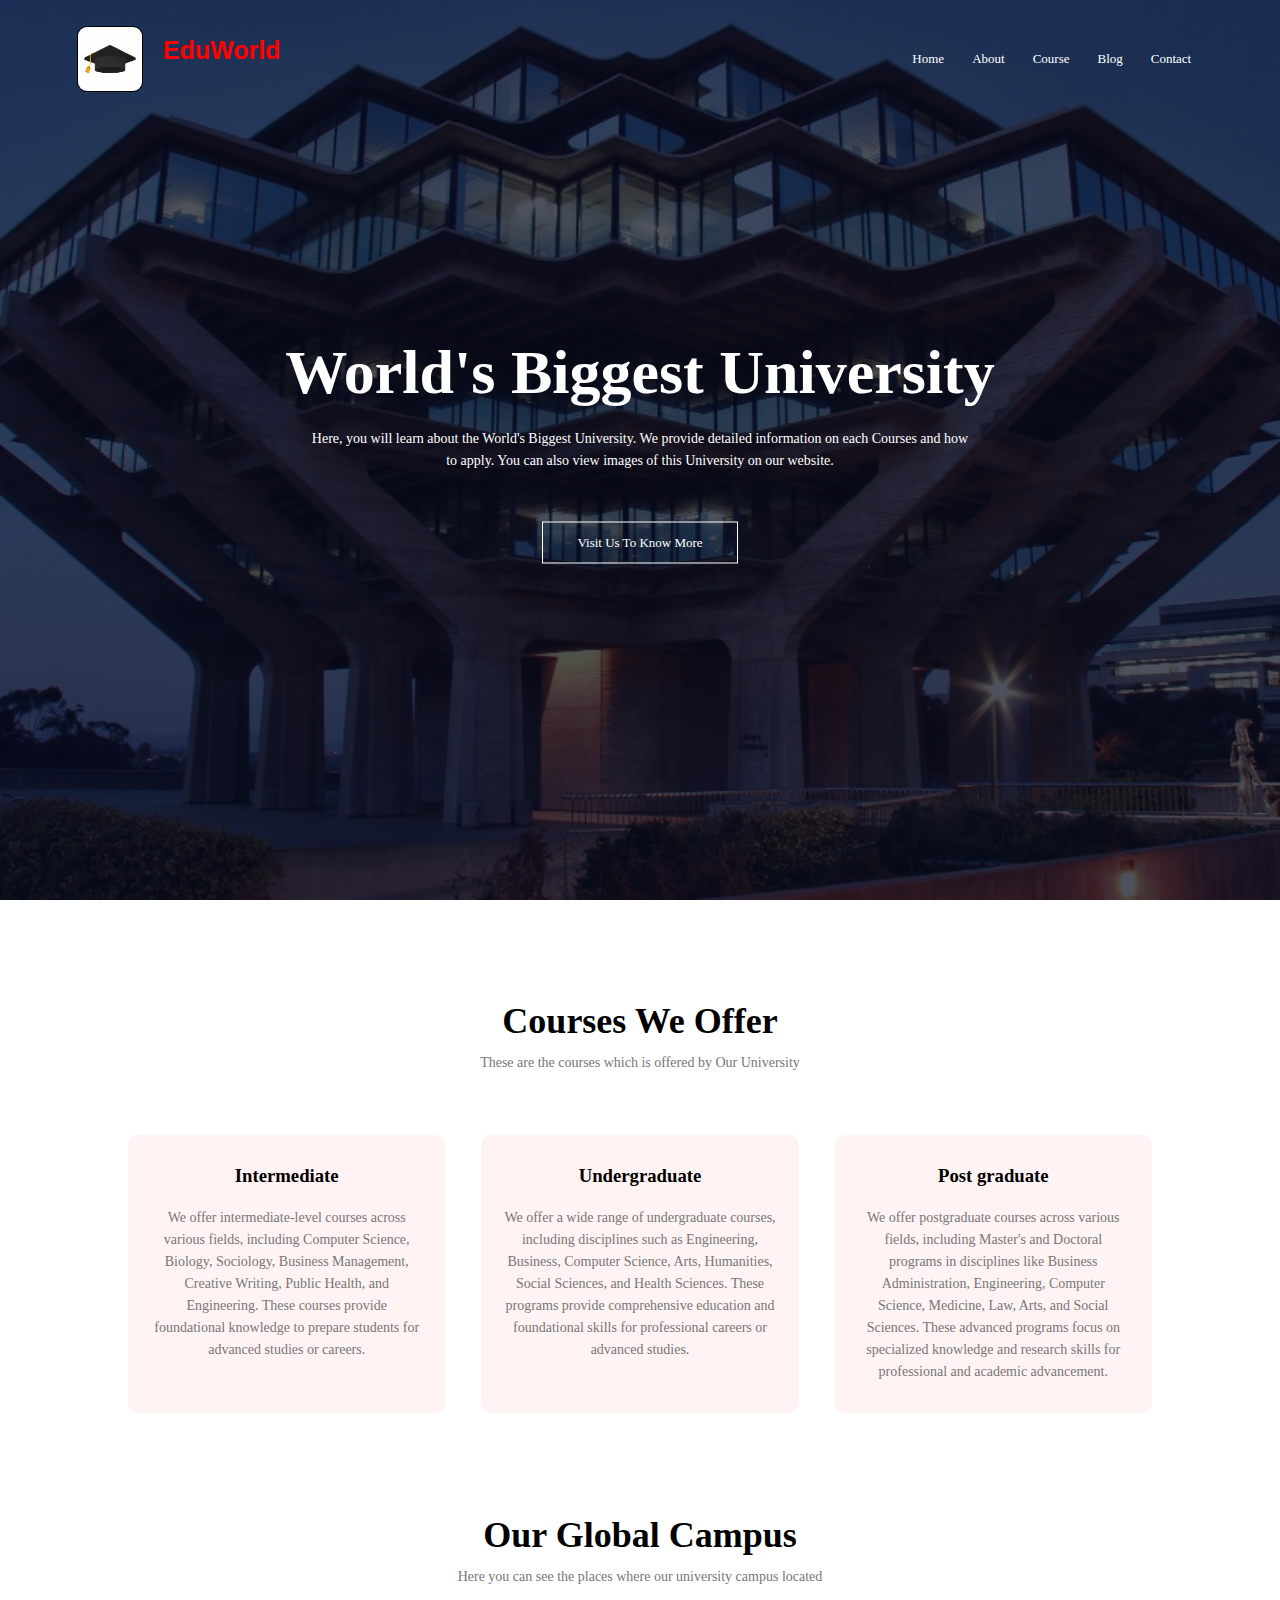
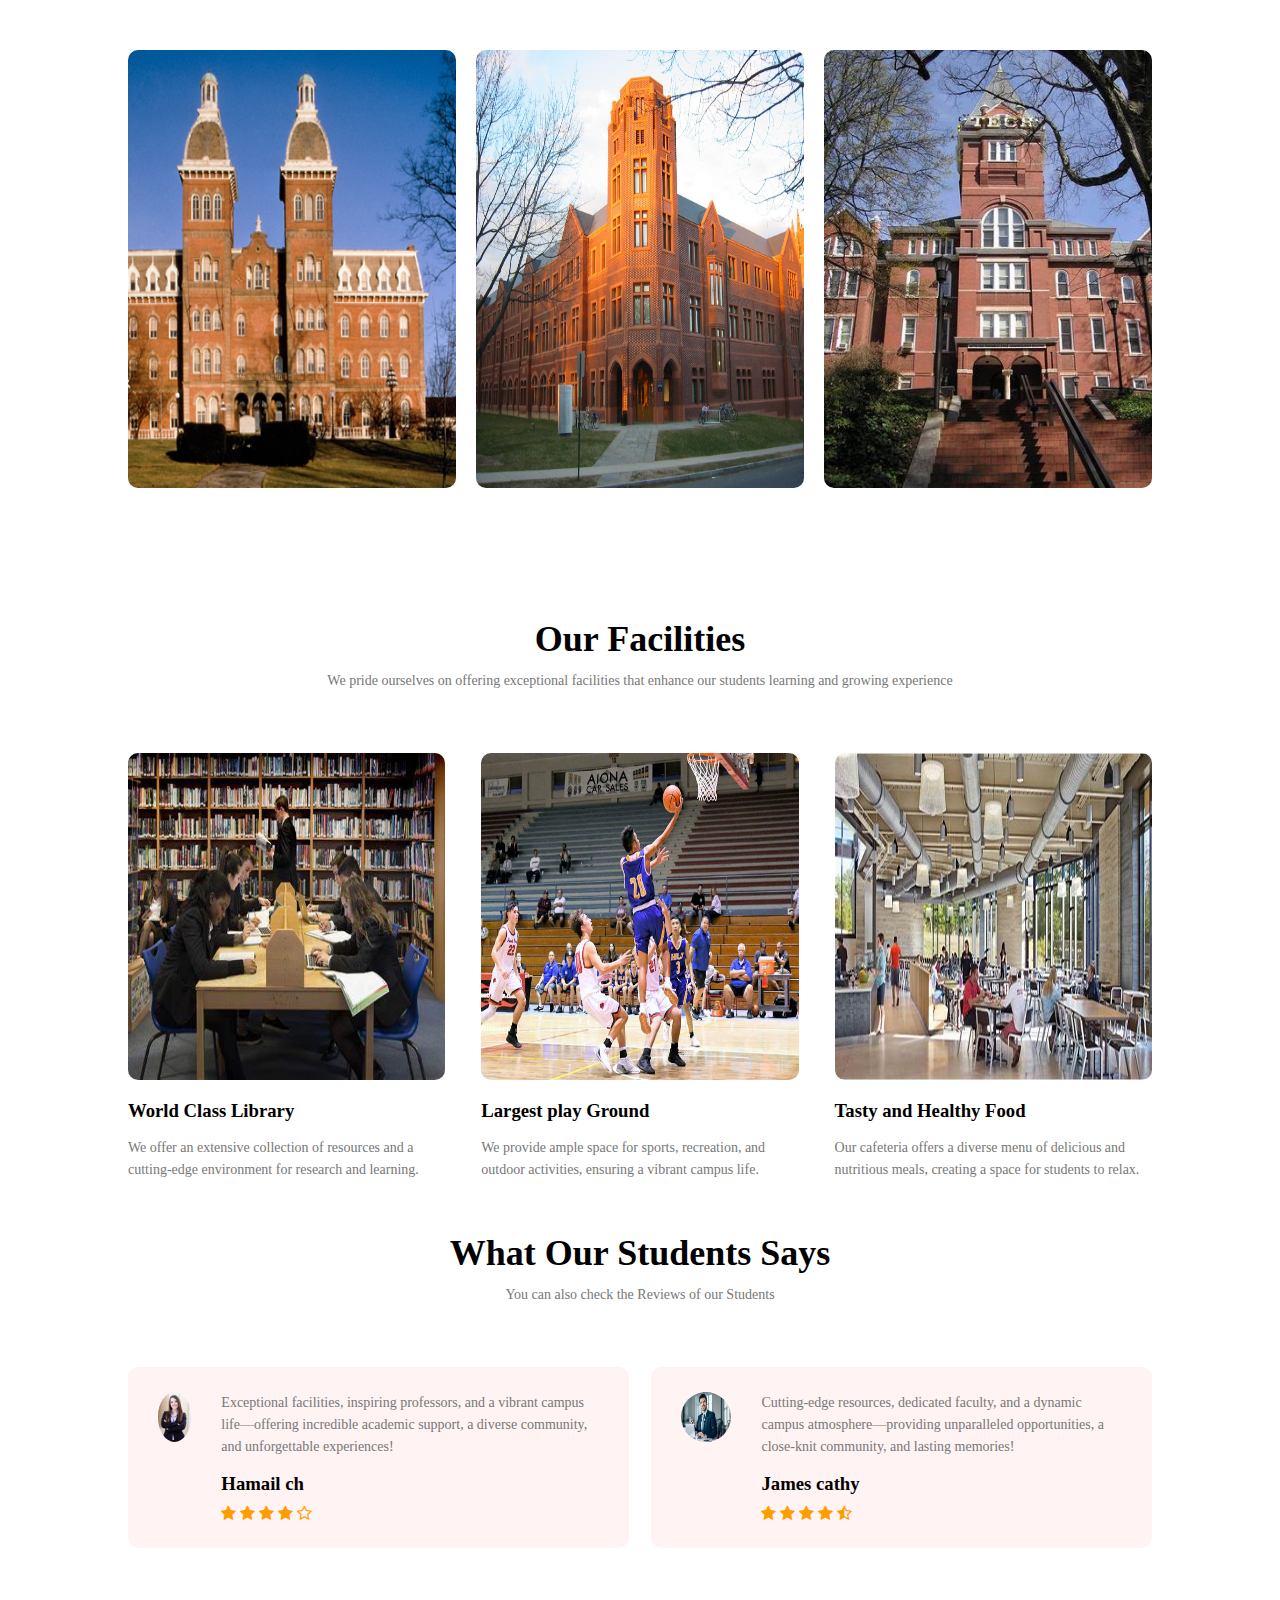
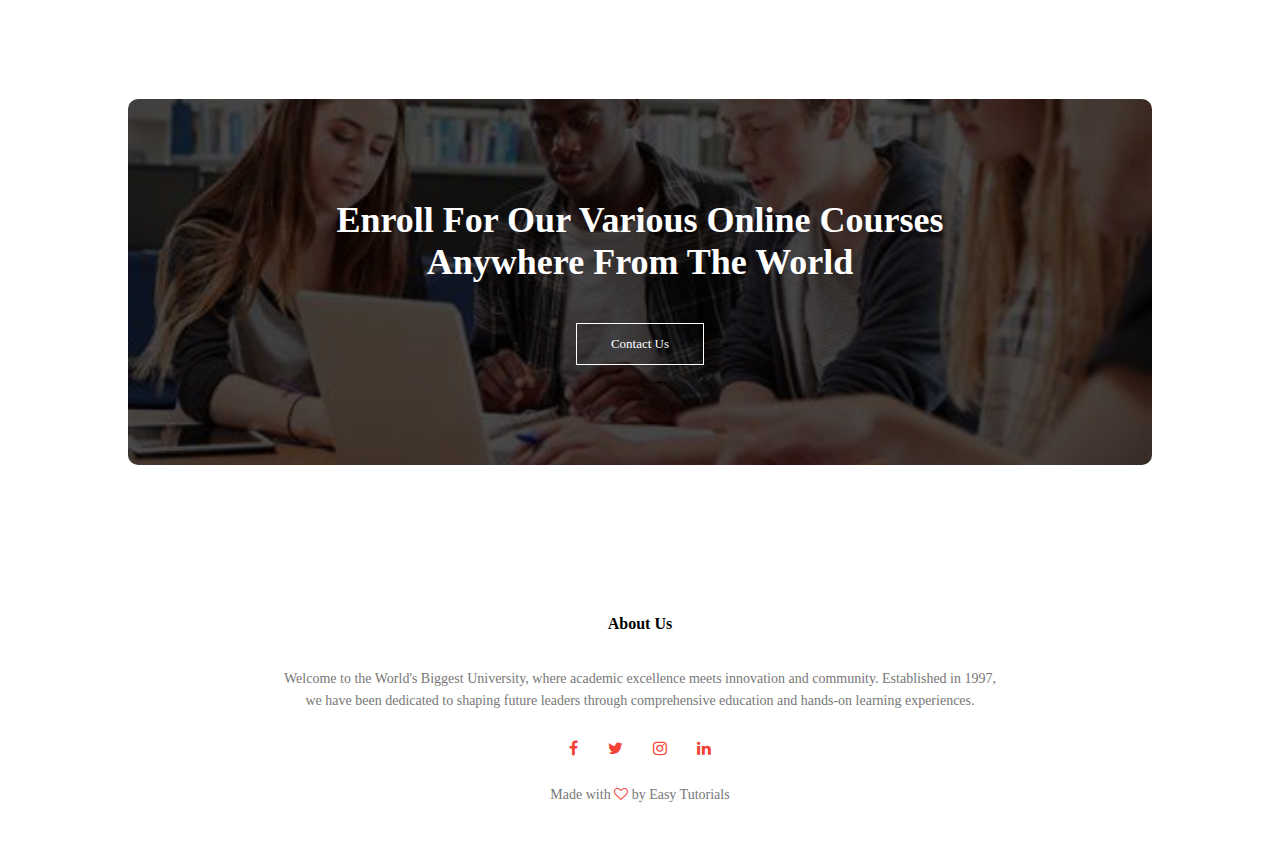
<file: index.html>
<!DOCTYPE html>
<html lang="en">

<head>
    <meta charset="UTF-8">
    <meta name="viewport" content="width=device-width, initial-scale=1.0">
    <title>Biggest Universities</title>
    <link rel="stylesheet" href="style.css">
    <!--Bootstrap cdn-->
    <link rel="stylesheet" href="https://cdnjs.cloudflare.com/ajax/libs/font-awesome/4.7.0/css/font-awesome.css"
        integrity="sha512-5A8nwdMOWrSz20fDsjczgUidUBR8liPYU+WymTZP1lmY9G6Oc7HlZv156XqnsgNUzTyMefFTcsFH/tnJE/+xBg=="
        crossorigin="anonymous" referrerpolicy="no-referrer" />
</head>

<body>

    <!--header section start-->
    <section class="header">
        <nav>
            <a class="logo" href="index.html"><img src="images/logo.jpeg">
                <h2 class="logo-text">EduWorld</h2>
            </a>
            <div class="nav-link" id="navlink">
                <i class="fa fa-times" onclick="hideMenu()"></i>
                <ul>
                    <li><a href="index.html">Home</a></li>
                    <li><a href="about.html">About</a></li>
                    <li><a href="course.html">Course</a></li>
                    <li><a href="blog.html">Blog</a></li>
                    <li><a href="contact.html">Contact</a></li>
                </ul>
            </div>
            <i class="fa fa-bars" onclick="showMenu()"></i>
        </nav>

        <div class="text-box">
            <h1>World's Biggest University</h1>
            <p>Here, you will learn about the World's Biggest University. We provide detailed information on each
                Courses and how<br> to apply. You can also view images of this University on our website.</p>
            <a href="" class="hero-btn">Visit Us To Know More</a>
        </div>
    </section>
    <!--header section ends-->

    <!--Course section start-->

    <section class="course">
        <h1>Courses We Offer</h1>
        <p>These are the courses which is offered by Our University</p>

        <div class="row">
            <div class="course-col">
                <h3>Intermediate</h3>
                <p>We offer intermediate-level courses across various fields, including Computer Science,
                    Biology, Sociology, Business Management, Creative Writing, Public Health, and Engineering. These
                    courses provide foundational knowledge to prepare students for advanced studies or careers.</p>
            </div>
            <div class="course-col">
                <h3>Undergraduate</h3>
                <p>We offer a wide range of undergraduate courses, including disciplines such as Engineering,
                    Business, Computer Science, Arts, Humanities, Social Sciences, and Health Sciences. These programs
                    provide comprehensive education and foundational skills for professional careers or advanced
                    studies.</p>
            </div>
            <div class="course-col">
                <h3>Post graduate</h3>
                <p>We offer postgraduate courses across various fields, including Master's and Doctoral
                    programs in disciplines like Business Administration, Engineering, Computer Science, Medicine, Law,
                    Arts, and Social Sciences. These advanced programs focus on specialized knowledge and research
                    skills for professional and academic advancement.</p>
            </div>
        </div>
    </section>
    <!--Course section ends-->

    <!--Campus section start-->

    <section class="campus">
        <h1>Our Global Campus</h1>
        <p>Here you can see the places where our university campus located</p>
        <div class="row">
            <div class="campus-col">
                <img src="images/2.jpg" alt="">
                <div class="layer">
                    <h3>LONDON</h3>
                </div>
            </div>

            <div class="campus-col">
                <img src="images/1.jpeg" alt="">
                <div class="layer">
                    <h3>New York</h3>
                </div>
            </div>

            <div class="campus-col">
                <img src="images/3.jpeg" alt="">
                <div class="layer">
                    <h3>Canada</h3>
                </div>
            </div>
        </div>
    </section>
    <!--Campus section ends-->

    <!--facilities section start-->

    <section class="facilities">
        <h1>Our Facilities</h1>
        <p>We pride ourselves on offering exceptional facilities that enhance our students learning and growing
            experience</p>

        <div class="row">
            <div class="facilities-col">
                <img src="images/8.jpeg" alt="">
                <h3>World Class Library</h3>
                <p>We offer an extensive collection of resources and a cutting-edge environment for research and
                    learning.</p>
            </div>

            <div class="facilities-col">
                <img src="images/playground.jpeg" alt="">
                <h3>Largest play Ground</h3>
                <p>We provide ample space for sports, recreation, and outdoor activities, ensuring a vibrant campus
                    life.</p>
            </div>

            <div class="facilities-col">
                <img src="images/cafiteria.jpeg" alt="">
                <h3>Tasty and Healthy Food</h3>
                <p>Our cafeteria offers a diverse menu of delicious and nutritious meals, creating a space for students
                    to relax.</p>
            </div>
        </div>
    </section>
    <!--facilities section ends-->

    <!--Test imonials section start-->

    <section class="testimonials">
        <h1>What Our Students Says</h1>
        <p>You can also check the Reviews of our Students</p>

        <div class="row">
            <div class="testimonial-col">
                <img src="images/10.jpg" alt="">
                <div>
                    <p>Exceptional facilities, inspiring professors, and a vibrant campus life—offering incredible
                        academic support, a diverse community, and unforgettable experiences!</p>
                    <h3>Hamail ch</h3>
                    <i class="fa fa-star"></i>
                    <i class="fa fa-star"></i>
                    <i class="fa fa-star"></i>
                    <i class="fa fa-star"></i>
                    <i class="fa fa-star-o"></i>

                </div>
            </div>
            <div class="testimonial-col">
                <img src="images/11.jpeg" alt="">
                <div>
                    <p>Cutting-edge resources, dedicated faculty, and a dynamic campus atmosphere—providing unparalleled
                        opportunities, a close-knit community, and lasting memories!</p>
                    <h3>James cathy</h3>
                    <i class="fa fa-star"></i>
                    <i class="fa fa-star"></i>
                    <i class="fa fa-star"></i>
                    <i class="fa fa-star"></i>
                    <i class="fa fa-star-half-o"></i>
                </div>
            </div>
        </div>
    </section>
    <!--Test imonials section ends-->

    <!--Call to Action section start-->

    <section class="cta">
        <h1>Enroll For Our Various Online Courses<br> Anywhere From The World</h1>
        <a href="" class="hero-btn">Contact Us</a>
    </section>
    <!--Call to Action section ends-->

    <!--Footer section starts -->

    <section class="footer">
        <h4>About Us</h4>
        <p>Welcome to the World's Biggest University, where academic excellence meets innovation and community.
            Established in 1997,<br> we have been dedicated to shaping future leaders through comprehensive education
            and
            hands-on learning experiences.</p>
        <div class="icons">
            <i class="fa fa-facebook"></i>
            <i class="fa fa-twitter"></i>
            <i class="fa fa-instagram"></i>
            <i class="fa fa-linkedin"></i>

        </div>
        <p>Made with <i class="fa fa-heart-o"></i> by Easy Tutorials</p>
    </section>
    <!--Footer section ends -->
























    <script>
        var navlink = document.getElementById("navlink");

        function showMenu() {
            navlink.style.right = "0";
        }
        function hideMenu() {
            navlink.style.right = "-200px";
        }

    </script>

</body>

</html>
</file>
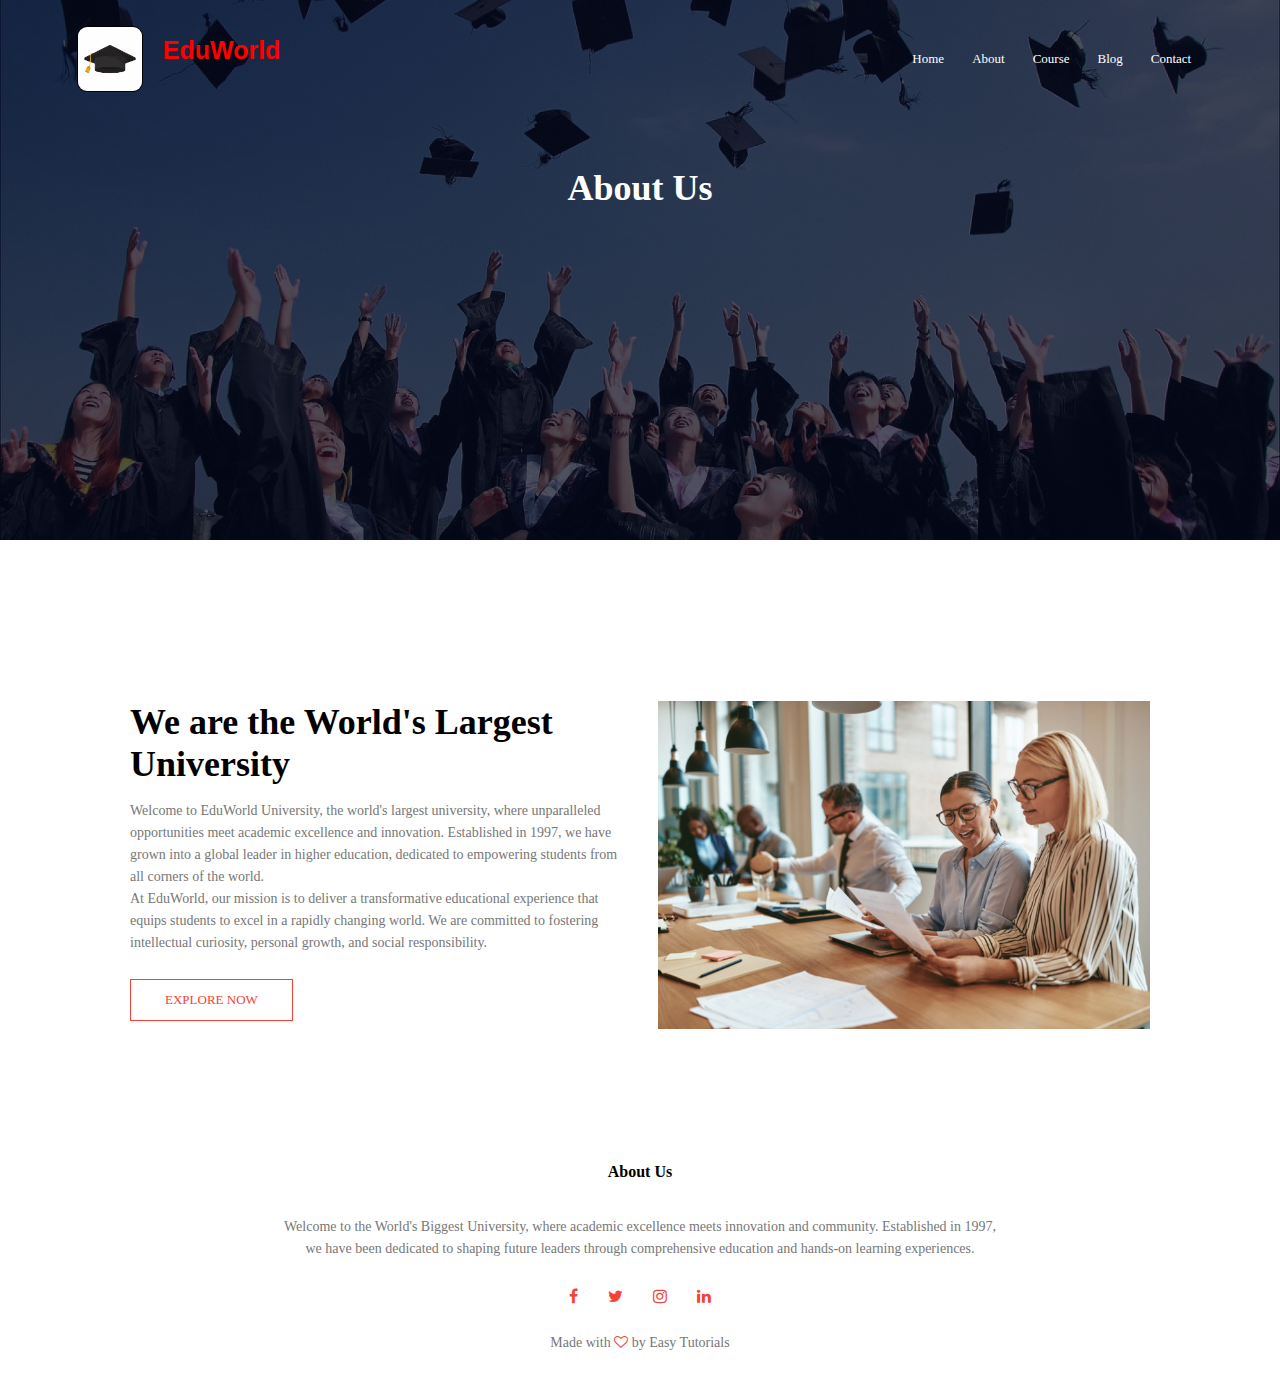
<file: about.html>
<!DOCTYPE html>
<html lang="en">

<head>
    <meta charset="UTF-8">
    <meta name="viewport" content="width=device-width, initial-scale=1.0">
    <title>Biggest Universities</title>
    <link rel="stylesheet" href="style.css">
    <!--Bootstrap cdn-->
    <link rel="stylesheet" href="https://cdnjs.cloudflare.com/ajax/libs/font-awesome/4.7.0/css/font-awesome.css"
        integrity="sha512-5A8nwdMOWrSz20fDsjczgUidUBR8liPYU+WymTZP1lmY9G6Oc7HlZv156XqnsgNUzTyMefFTcsFH/tnJE/+xBg=="
        crossorigin="anonymous" referrerpolicy="no-referrer" />
</head>

<body>

    <!--header section start-->
    <section class="sub-header">
        <nav>
            <a class="logo" href="index.html"><img src="images/logo.jpeg">
                <h2 class="logo-text">EduWorld</h2>
            </a>
            <div class="nav-link" id="navlink">
                <i class="fa fa-times" onclick="hideMenu()"></i>
                <ul>
                    <li><a href="index.html">Home</a></li>
                    <li><a href="about.html">About</a></li>
                    <li><a href="course.html">Course</a></li>
                    <li><a href="blog.html">Blog</a></li>
                    <li><a href="contact.html">Contact</a></li>
                </ul>
            </div>
            <i class="fa fa-bars" onclick="showMenu()"></i>
        </nav>

        <h1>About Us</h1>
    </section>
    <!--header section ends-->

    <!--about us content section start-->

    <section class="about-us">

        <div class="row">
            <div class="about-col">
                <h1>We are the World's Largest University</h1>
                <p>Welcome to EduWorld University, the world's largest university, where unparalleled opportunities meet academic excellence and innovation. Established in 1997, we have grown into a global leader in higher education, dedicated to empowering students from all corners of the world.<br>
                    At EduWorld, our mission is to deliver a transformative educational experience that equips students to excel in a rapidly changing world. We are committed to fostering intellectual curiosity, personal growth, and social responsibility.</p>
                <a href="" class="hero-btn red-btn">EXPLORE NOW</a>
            </div>
            <div class="about-col">
                <img src="images/aboutus.jpg" alt="">
            </div>
        </div>
    </section>
    <!--about us content section ends-->

    

    <!--Footer section starts -->

    <section class="footer">
        <h4>About Us</h4>
        <p>Welcome to the World's Biggest University, where academic excellence meets innovation and community.
            Established in 1997,<br> we have been dedicated to shaping future leaders through comprehensive education
            and
            hands-on learning experiences.</p>
        <div class="icons">
            <i class="fa fa-facebook"></i>
            <i class="fa fa-twitter"></i>
            <i class="fa fa-instagram"></i>
            <i class="fa fa-linkedin"></i>

        </div>
        <p>Made with <i class="fa fa-heart-o"></i> by Easy Tutorials</p>
    </section>
    <!--Footer section ends -->
























    <script>
        var navlink = document.getElementById("navlink");

        function showMenu() {
            navlink.style.right = "0";
        }
        function hideMenu() {
            navlink.style.right = "-200px";
        }

    </script>

</body>

</html>
</file>
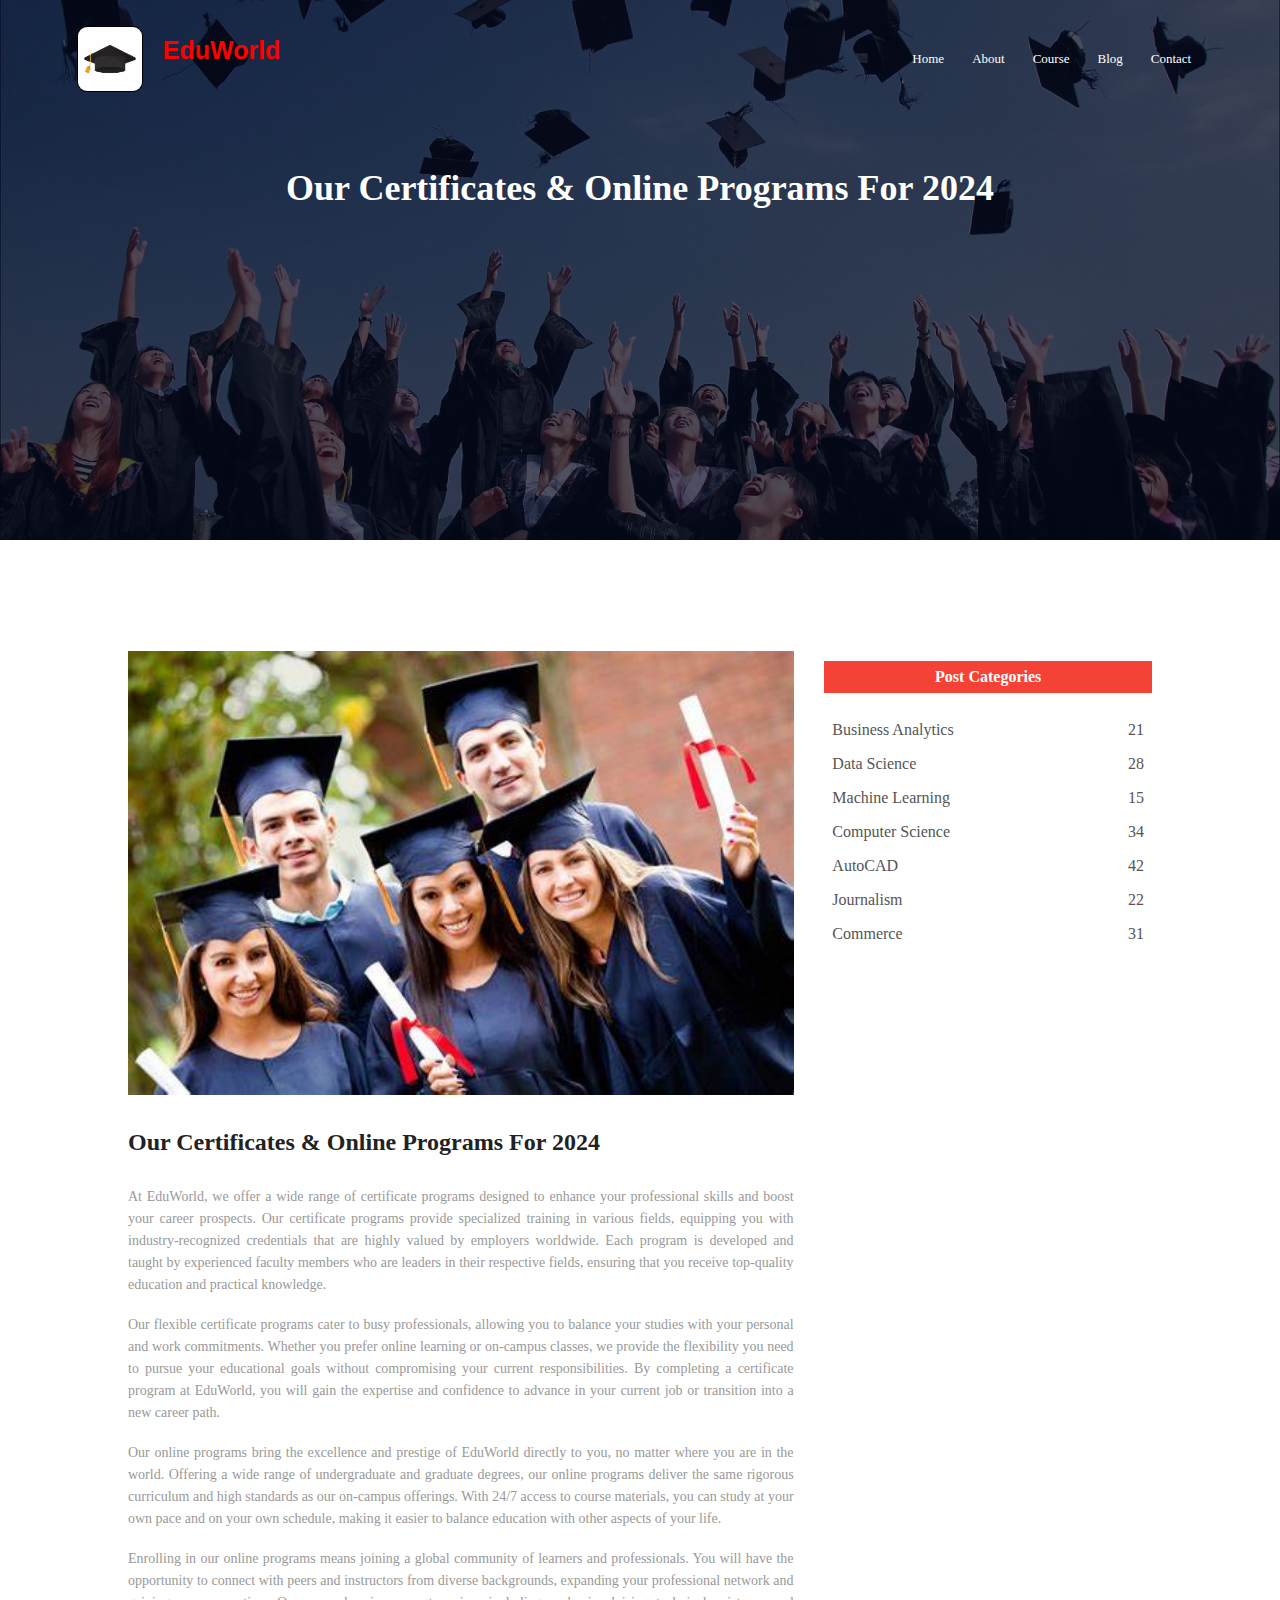
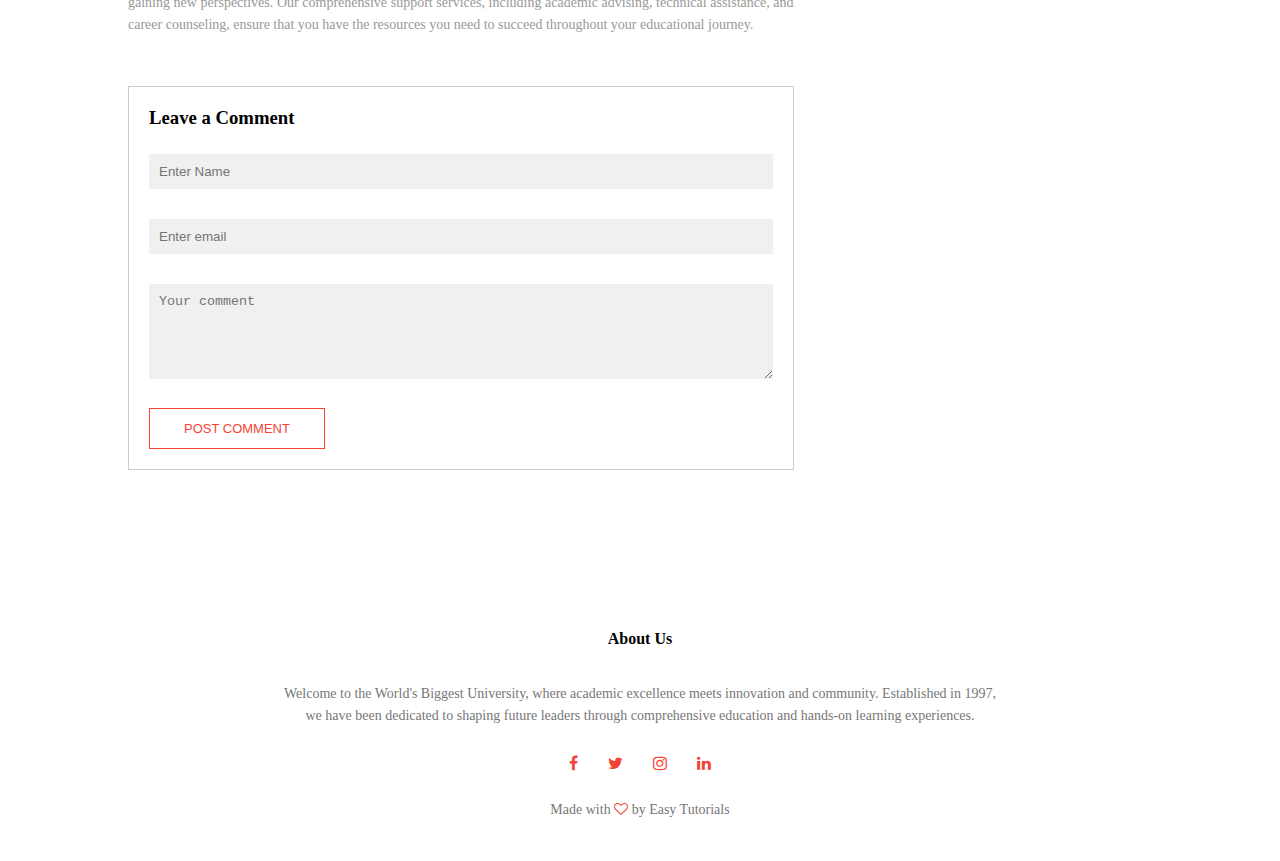
<file: blog.html>
<!DOCTYPE html>
<html lang="en">

<head>
    <meta charset="UTF-8">
    <meta name="viewport" content="width=device-width, initial-scale=1.0">
    <title>Biggest Universities</title>
    <link rel="stylesheet" href="style.css">
    <!--Bootstrap cdn-->
    <link rel="stylesheet" href="https://cdnjs.cloudflare.com/ajax/libs/font-awesome/4.7.0/css/font-awesome.css"
        integrity="sha512-5A8nwdMOWrSz20fDsjczgUidUBR8liPYU+WymTZP1lmY9G6Oc7HlZv156XqnsgNUzTyMefFTcsFH/tnJE/+xBg=="
        crossorigin="anonymous" referrerpolicy="no-referrer" />
</head>

<body>

    <!--header section start-->
    <section class="sub-header">
        <nav>
            <a class="logo" href="index.html"><img src="images/logo.jpeg">
                <h2 class="logo-text">EduWorld</h2>
            </a>
            <div class="nav-link" id="navlink">
                <i class="fa fa-times" onclick="hideMenu()"></i>
                <ul>
                    <li><a href="index.html">Home</a></li>
                    <li><a href="about.html">About</a></li>
                    <li><a href="course.html">Course</a></li>
                    <li><a href="blog.html">Blog</a></li>
                    <li><a href="contact.html">Contact</a></li>
                </ul>
            </div>
            <i class="fa fa-bars" onclick="showMenu()"></i>
        </nav>

        <h1>Our Certificates & Online Programs For 2024</h1>
    </section>
    <!--header section ends-->

    <!--blog page content section start-->

    <section class="blog-content">
        <div class="row">
            <div class="blog-left">
                <img src="images/13.jpeg" alt="">
                <h2>Our Certificates & Online Programs For 2024</h2>
                <p>At EduWorld, we offer a wide range of certificate programs designed to enhance your professional
                    skills and boost your career prospects. Our certificate programs provide specialized training in
                    various fields, equipping you with industry-recognized credentials that are highly valued by
                    employers worldwide. Each program is developed and taught by experienced faculty members who are
                    leaders in their respective fields, ensuring that you receive top-quality education and practical
                    knowledge.</p>
                <br>
                <p>Our flexible certificate programs cater to busy professionals, allowing you to balance your studies
                    with your personal and work commitments. Whether you prefer online learning or on-campus classes, we
                    provide the flexibility you need to pursue your educational goals without compromising your current
                    responsibilities. By completing a certificate program at EduWorld, you will gain the expertise and
                    confidence to advance in your current job or transition into a new career path.</p>
                <br>
                <p>Our online programs bring the excellence and prestige of EduWorld directly to you, no matter where
                    you are in the world. Offering a wide range of undergraduate and graduate degrees, our online
                    programs deliver the same rigorous curriculum and high standards as our on-campus offerings. With
                    24/7 access to course materials, you can study at your own pace and on your own schedule, making it
                    easier to balance education with other aspects of your life.</p>
                <br>
                <p>Enrolling in our online programs means joining a global community of learners and professionals. You
                    will have the opportunity to connect with peers and instructors from diverse backgrounds, expanding
                    your professional network and gaining new perspectives. Our comprehensive support services,
                    including academic advising, technical assistance, and career counseling, ensure that you have the
                    resources you need to succeed throughout your educational journey.

                </p>

                <div class="comment-box">
                    <h3>Leave a Comment</h3>

                    <form action="" class="comment-form">
                        <input type="text" placeholder="Enter Name">
                        <input type="email" placeholder="Enter email">
                        <textarea rows="5" placeholder="Your comment"></textarea>
                        <button type="submit" class="hero-btn red-btn">POST COMMENT</button>
                    </form>
                </div>
            </div>
            <div class="blog-right">
                <h3>Post Categories</h3>
                <div>
                    <span>Business Analytics</span>
                    <span>21</span>
                </div>
                <div>
                    <span>Data Science</span>
                    <span>28</span>
                </div>
                <div>
                    <span>Machine Learning</span>
                    <span>15</span>
                </div>
                <div>
                    <span>Computer Science</span>
                    <span>34</span>
                </div>
                <div>
                    <span>AutoCAD</span>
                    <span>42</span>
                </div>
                <div>
                    <span>Journalism</span>
                    <span>22</span>
                </div>
                <div>
                    <span>Commerce</span>
                    <span>31</span>
                </div>
            </div>
        </div>
    </section>



    <!--blog page content section ends-->

    <!--Footer section starts -->

    <section class="footer">
        <h4>About Us</h4>
        <p>Welcome to the World's Biggest University, where academic excellence meets innovation and community.
            Established in 1997,<br> we have been dedicated to shaping future leaders through comprehensive education
            and
            hands-on learning experiences.</p>
        <div class="icons">
            <i class="fa fa-facebook"></i>
            <i class="fa fa-twitter"></i>
            <i class="fa fa-instagram"></i>
            <i class="fa fa-linkedin"></i>

        </div>
        <p>Made with <i class="fa fa-heart-o"></i> by Easy Tutorials</p>
    </section>
    <!--Footer section ends -->
























    <script>
        var navlink = document.getElementById("navlink");

        function showMenu() {
            navlink.style.right = "0";
        }
        function hideMenu() {
            navlink.style.right = "-200px";
        }

    </script>

</body>

</html>
</file>
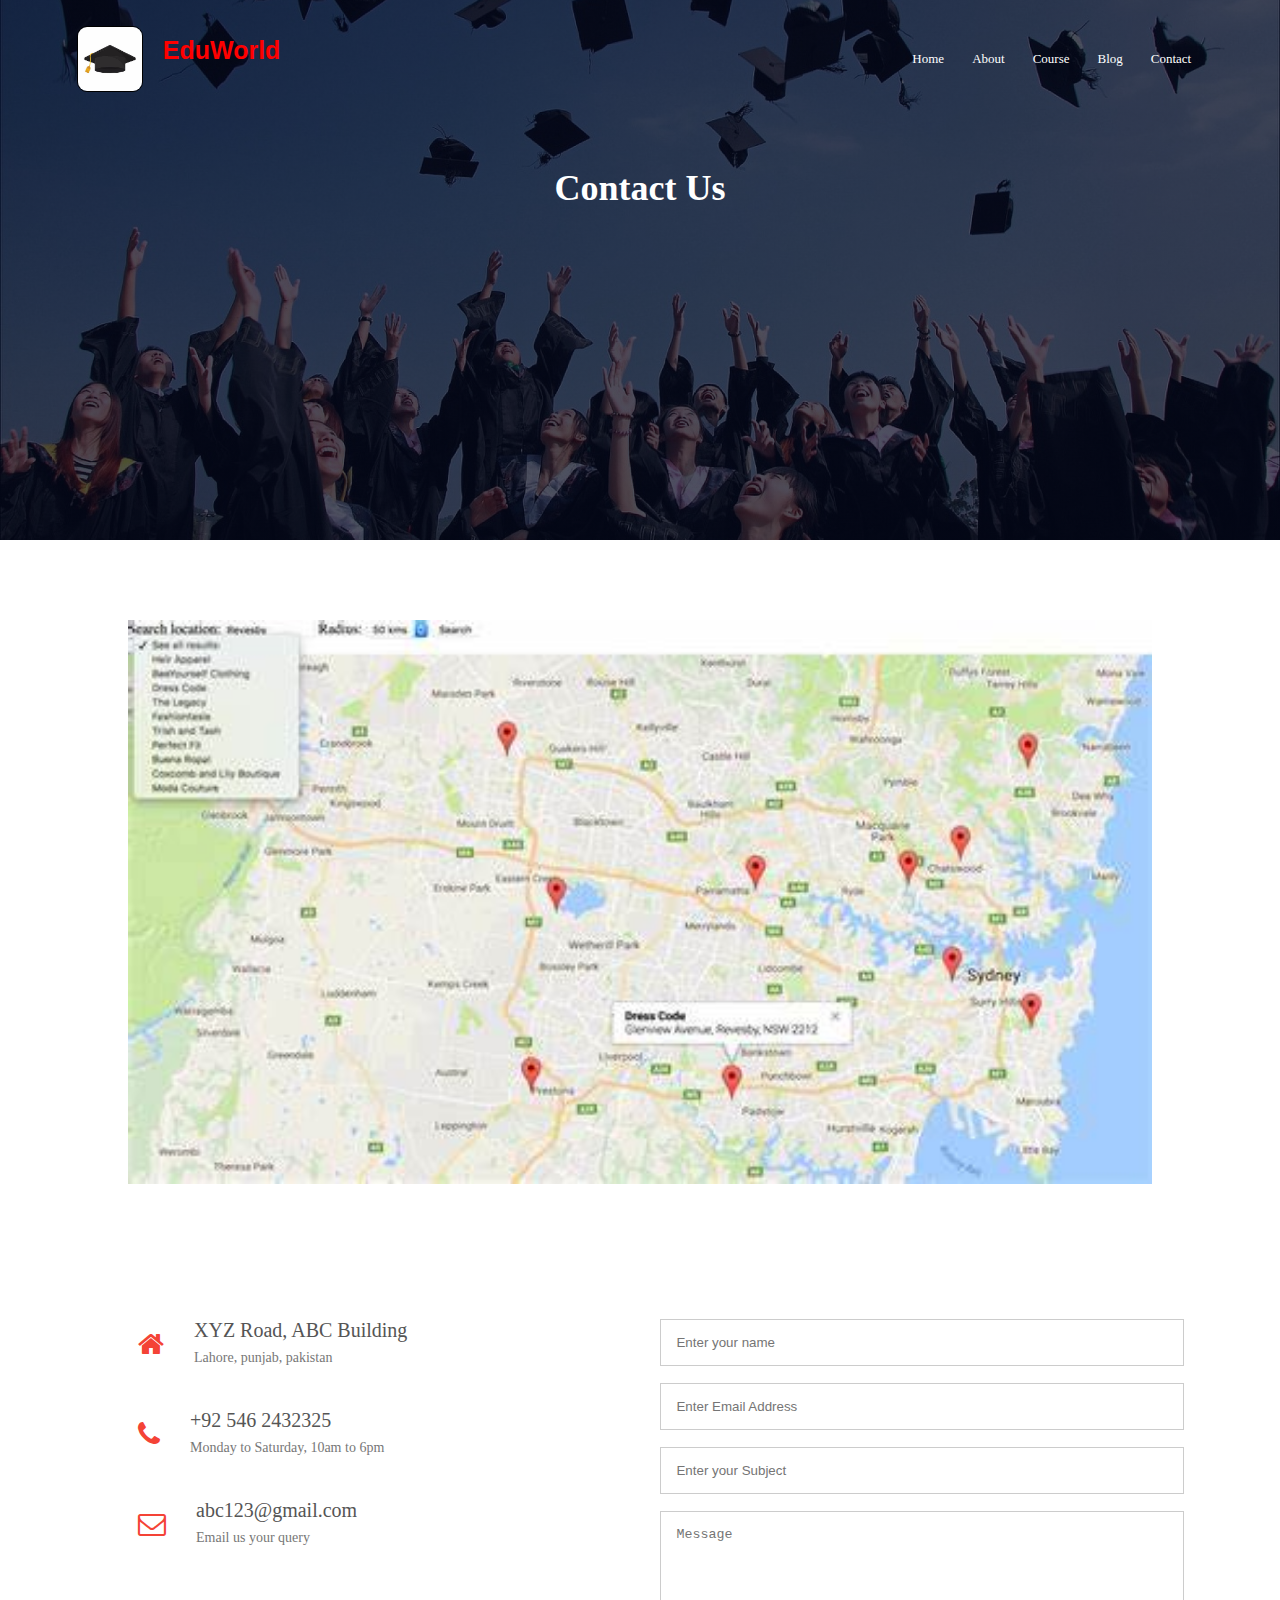
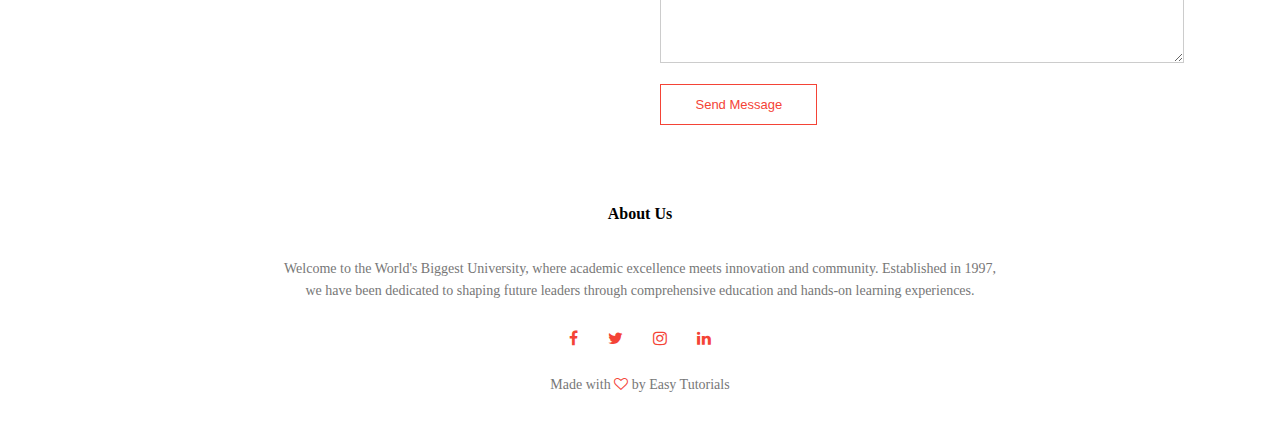
<file: contact.html>
<!DOCTYPE html>
<html lang="en">

<head>
    <meta charset="UTF-8">
    <meta name="viewport" content="width=device-width, initial-scale=1.0">
    <title>Biggest Universities</title>
    <link rel="stylesheet" href="style.css">
    <!--Bootstrap cdn-->
    <link rel="stylesheet" href="https://cdnjs.cloudflare.com/ajax/libs/font-awesome/4.7.0/css/font-awesome.css"
        integrity="sha512-5A8nwdMOWrSz20fDsjczgUidUBR8liPYU+WymTZP1lmY9G6Oc7HlZv156XqnsgNUzTyMefFTcsFH/tnJE/+xBg=="
        crossorigin="anonymous" referrerpolicy="no-referrer" />
</head>

<body>

    <!--header section start-->
    <section class="sub-header">
        <nav>
            <a class="logo" href="index.html"><img src="images/logo.jpeg">
                <h2 class="logo-text">EduWorld</h2>
            </a>
            <div class="nav-link" id="navlink">
                <i class="fa fa-times" onclick="hideMenu()"></i>
                <ul>
                    <li><a href="index.html">Home</a></li>
                    <li><a href="about.html">About</a></li>
                    <li><a href="course.html">Course</a></li>
                    <li><a href="blog.html">Blog</a></li>
                    <li><a href="contact.html">Contact</a></li>
                </ul>
            </div>
            <i class="fa fa-bars" onclick="showMenu()"></i>
        </nav>

        <h1>Contact Us</h1>
    </section>
    <!--header section ends-->

    <!--contact us section start-->

    <section class="location">

        <img src="images/map.jpeg" alt="">
   
    </section>
    <section class="contact-us">
        <div class="row">
            <div class="contact-col">
                <div>
                    <i class="fa fa-home"></i>
                    <span>
                        <h5>XYZ Road, ABC Building</h5>
                        <p>Lahore, punjab, pakistan</p>
                    </span>
                </div>
                <div>
                    <i class="fa fa-phone"></i>
                    <span>
                        <h5>+92 546 2432325</h5>
                        <p>Monday to Saturday, 10am to 6pm</p>
                    </span>
                </div>
                <div>
                    <i class="fa fa-envelope-o"></i>
                    <span>
                        <h5>abc123@gmail.com</h5>
                        <p>Email us your query</p>
                    </span>
                </div>
            </div>
            <div class="contact-col">
                <form action="form-handler.php" method="post">
                    <input type="text" placeholder="Enter your name" name="name" required>
                    <input type="email" placeholder="Enter Email Address" name="email" required>
                    <input type="text" placeholder="Enter your Subject" name="subject" required>
                    <textarea rows="8" placeholder="Message" name="message" required></textarea>
                    <button type="submit" class="hero-btn red-btn">Send Message</button>
                </form>
            </div>
        </div>
    </section>
    <!--contact us section ends-->

    

    <!--Footer section starts -->

    <section class="footer">
        <h4>About Us</h4>
        <p>Welcome to the World's Biggest University, where academic excellence meets innovation and community.
            Established in 1997,<br> we have been dedicated to shaping future leaders through comprehensive education
            and
            hands-on learning experiences.</p>
        <div class="icons">
            <i class="fa fa-facebook"></i>
            <i class="fa fa-twitter"></i>
            <i class="fa fa-instagram"></i>
            <i class="fa fa-linkedin"></i>

        </div>
        <p>Made with <i class="fa fa-heart-o"></i> by Easy Tutorials</p>
    </section>
    <!--Footer section ends -->
























    <script>
        var navlink = document.getElementById("navlink");

        function showMenu() {
            navlink.style.right = "0";
        }
        function hideMenu() {
            navlink.style.right = "-200px";
        }

    </script>

</body>

</html>
</file>
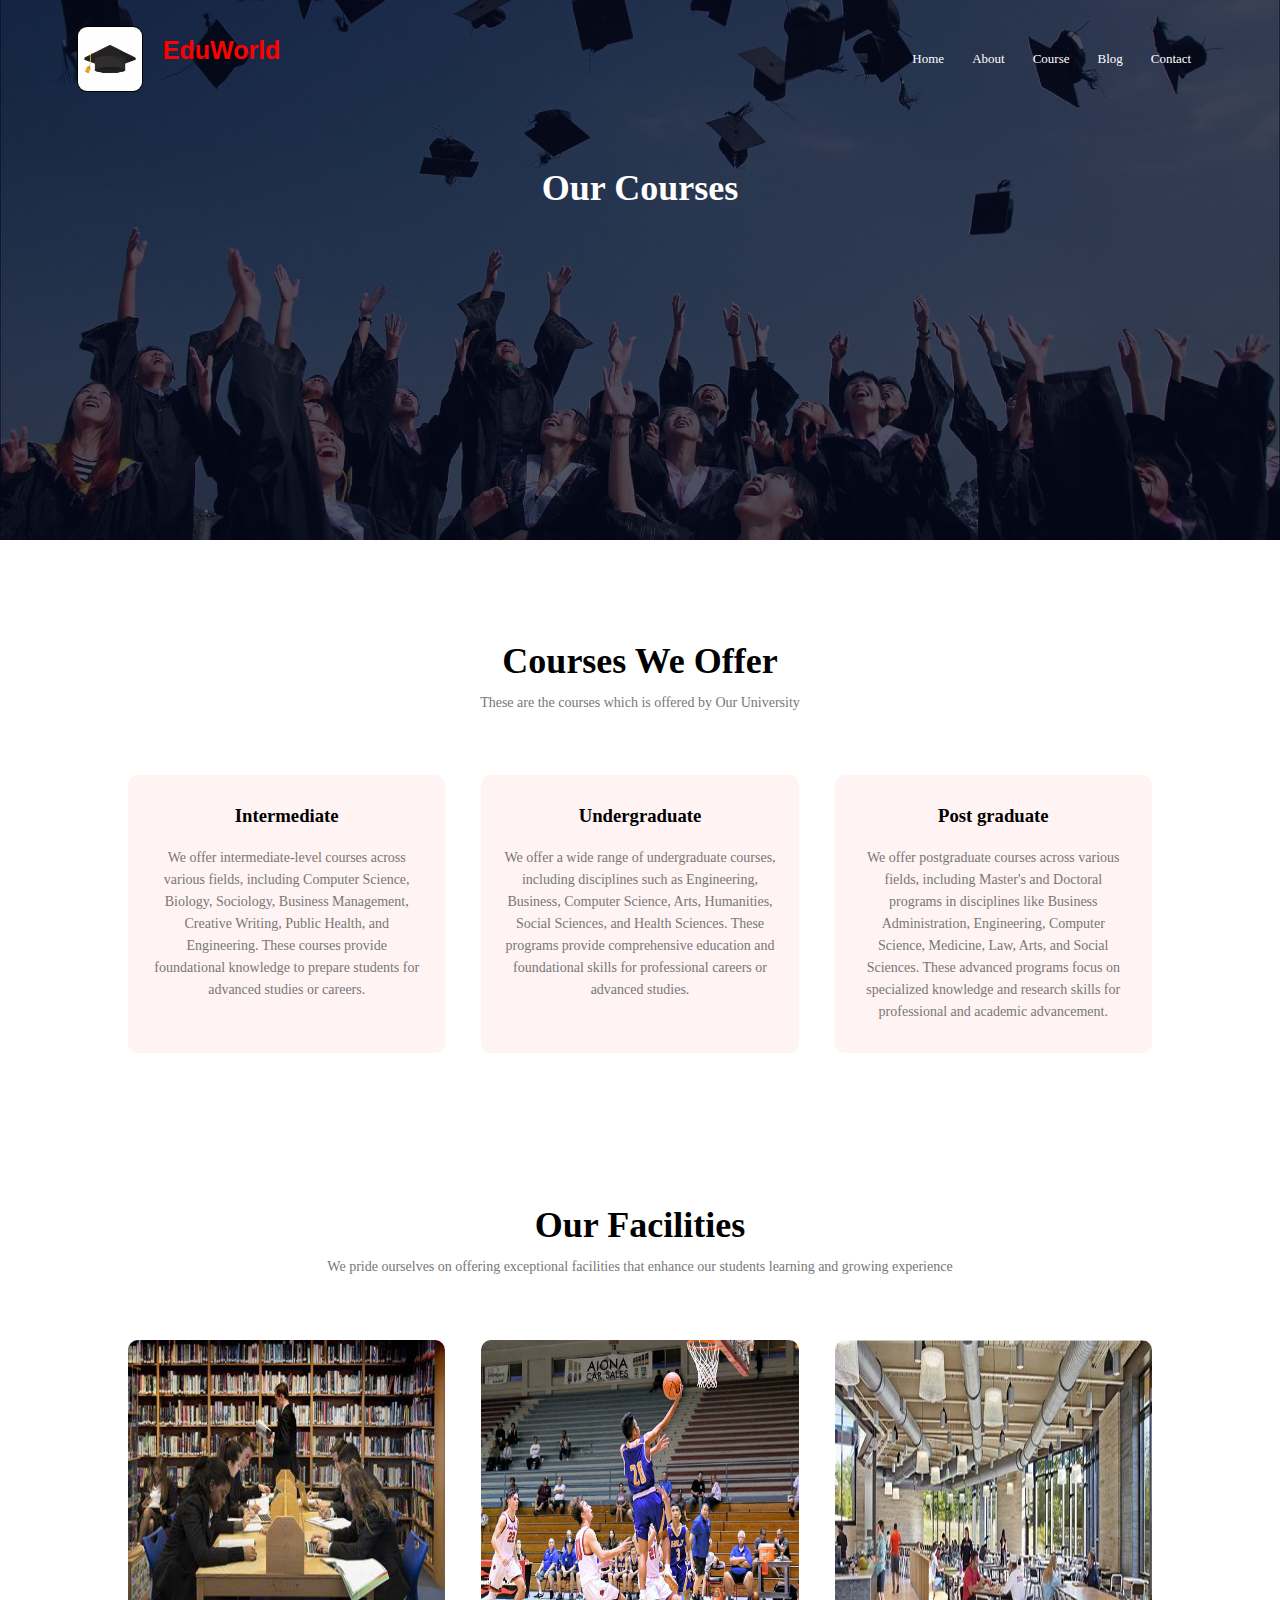
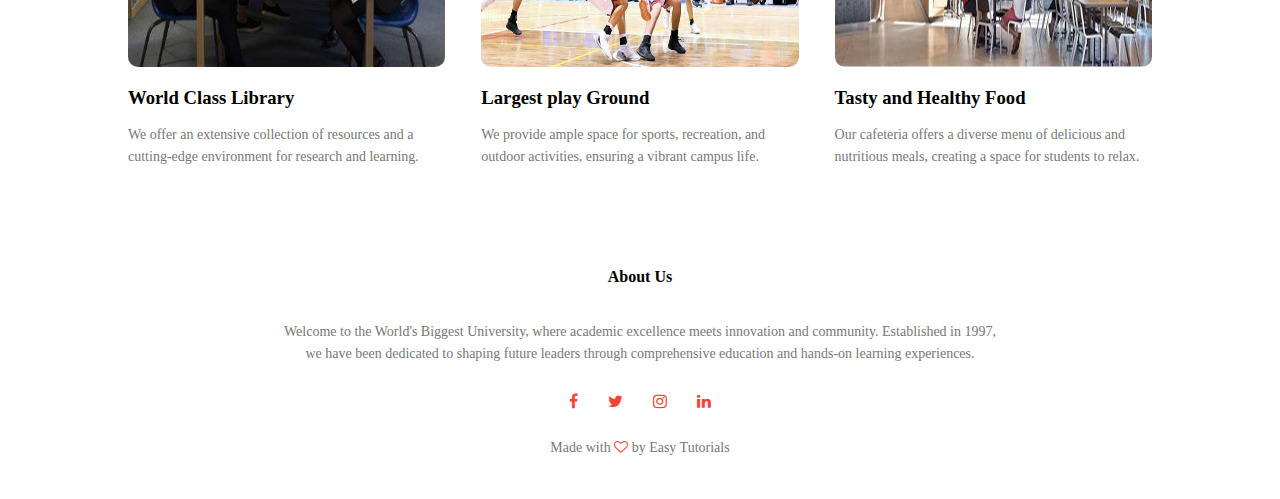
<file: course.html>
<!DOCTYPE html>
<html lang="en">

<head>
    <meta charset="UTF-8">
    <meta name="viewport" content="width=device-width, initial-scale=1.0">
    <title>Biggest Universities</title>
    <link rel="stylesheet" href="style.css">
    <!--Bootstrap cdn-->
    <link rel="stylesheet" href="https://cdnjs.cloudflare.com/ajax/libs/font-awesome/4.7.0/css/font-awesome.css"
        integrity="sha512-5A8nwdMOWrSz20fDsjczgUidUBR8liPYU+WymTZP1lmY9G6Oc7HlZv156XqnsgNUzTyMefFTcsFH/tnJE/+xBg=="
        crossorigin="anonymous" referrerpolicy="no-referrer" />
</head>

<body>

    <!--header section start-->
    <section class="sub-header">
        <nav>
            <a class="logo" href="index.html"><img src="images/logo.jpeg">
                <h2 class="logo-text">EduWorld</h2>
            </a>
            <div class="nav-link" id="navlink">
                <i class="fa fa-times" onclick="hideMenu()"></i>
                <ul>
                    <li><a href="index.html">Home</a></li>
                    <li><a href="about.html">About</a></li>
                    <li><a href="course.html">Course</a></li>
                    <li><a href="blog.html">Blog</a></li>
                    <li><a href="contact.html">Contact</a></li>
                </ul>
            </div>
            <i class="fa fa-bars" onclick="showMenu()"></i>
        </nav>

        <h1>Our Courses</h1>
    </section>
    <!--header section ends-->


    <!--Course section start-->

    <section class="course">
        <h1>Courses We Offer</h1>
        <p>These are the courses which is offered by Our University</p>

        <div class="row">
            <div class="course-col">
                <h3>Intermediate</h3>
                <p>We offer intermediate-level courses across various fields, including Computer Science,
                    Biology, Sociology, Business Management, Creative Writing, Public Health, and Engineering. These
                    courses provide foundational knowledge to prepare students for advanced studies or careers.</p>
            </div>
            <div class="course-col">
                <h3>Undergraduate</h3>
                <p>We offer a wide range of undergraduate courses, including disciplines such as Engineering,
                    Business, Computer Science, Arts, Humanities, Social Sciences, and Health Sciences. These programs
                    provide comprehensive education and foundational skills for professional careers or advanced
                    studies.</p>
            </div>
            <div class="course-col">
                <h3>Post graduate</h3>
                <p>We offer postgraduate courses across various fields, including Master's and Doctoral
                    programs in disciplines like Business Administration, Engineering, Computer Science, Medicine, Law,
                    Arts, and Social Sciences. These advanced programs focus on specialized knowledge and research
                    skills for professional and academic advancement.</p>
            </div>
        </div>
    </section>
    <!--Course section ends-->

    <!--facilities section start-->

    <section class="facilities">
        <h1>Our Facilities</h1>
        <p>We pride ourselves on offering exceptional facilities that enhance our students learning and growing
            experience</p>

        <div class="row">
            <div class="facilities-col">
                <img src="images/8.jpeg" alt="">
                <h3>World Class Library</h3>
                <p>We offer an extensive collection of resources and a cutting-edge environment for research and
                    learning.</p>
            </div>

            <div class="facilities-col">
                <img src="images/playground.jpeg" alt="">
                <h3>Largest play Ground</h3>
                <p>We provide ample space for sports, recreation, and outdoor activities, ensuring a vibrant campus
                    life.</p>
            </div>

            <div class="facilities-col">
                <img src="images/cafiteria.jpeg" alt="">
                <h3>Tasty and Healthy Food</h3>
                <p>Our cafeteria offers a diverse menu of delicious and nutritious meals, creating a space for students
                    to relax.</p>
            </div>
        </div>
    </section>
    <!--facilities section ends-->


    <!--Footer section starts -->

    <section class="footer">
        <h4>About Us</h4>
        <p>Welcome to the World's Biggest University, where academic excellence meets innovation and community.
            Established in 1997,<br> we have been dedicated to shaping future leaders through comprehensive education
            and
            hands-on learning experiences.</p>
        <div class="icons">
            <i class="fa fa-facebook"></i>
            <i class="fa fa-twitter"></i>
            <i class="fa fa-instagram"></i>
            <i class="fa fa-linkedin"></i>

        </div>
        <p>Made with <i class="fa fa-heart-o"></i> by Easy Tutorials</p>
    </section>
    <!--Footer section ends -->
























    <script>
        var navlink = document.getElementById("navlink");

        function showMenu() {
            navlink.style.right = "0";
        }
        function hideMenu() {
            navlink.style.right = "-200px";
        }

    </script>

</body>

</html>
</file>
<file: style.css>
* {
    margin: 0;
    padding: 0;
}

/* header */
.header {
    min-height: 100vh;
    width: 100%;
    background-image: linear-gradient(rgba(4, 9, 30, 0.7), rgba(4, 9, 30, 0.7)), url(images/4.jpg);
    background-position: center;
    background-size: cover;
    position: relative;
}

nav {
    display: flex;
    padding: 2% 6%;
    justify-content: space-between;
    align-items: center;
}

nav .logo img {
    height: 4rem;
    width: 4rem;
    border: 1px solid black;
    border-radius: 10px;
    padding-right: 0;
    float: left;

}

nav .logo-text {

    color: red;
    font-size: 25px;
    font-family: Arial;
    padding-left: 20px;
    float: left;
    padding-top: 10px;
}

.nav-link {
    flex: 1;
    text-align: right;
}

.nav-link ul li {
    list-style: none;
    display: inline-block;
    padding: 8px 12px;
    position: relative;
}

.nav-link ul li a {
    color: #fff;
    text-decoration: none;
    font-size: 13px;
}

.nav-link ul li::after {
    content: '';
    width: 0;
    height: 2px;
    background: #f44336;
    display: block;
    margin: auto;
    transition: 0.5s;
}

.nav-link ul li:hover::after {
    width: 100%;
}

.text-box {
    width: 90%;
    color: #fff;
    position: absolute;
    top: 50%;
    left: 50%;
    transform: translate(-50%, -50%);
    text-align: center;
}

.text-box h1 {
    font-size: 62px;
}

.text-box p {
    margin: 10px 0 40px;
    font-size: 14px;
    color: #fff;
}

.hero-btn {
    display: inline-block;
    text-decoration: none;
    color: #fff;
    border: 1px solid #fff;
    padding: 12px 34px;
    font-size: 13px;
    background: transparent;
    position: relative;
    cursor: pointer;
}

.hero-btn:hover {
    border: 1px solid #f44336;
    background: #f44336;
    transition: 1s;
}

nav .fa {
    display: none;
}

/* course section */

.course {
    width: 80%;
    margin: auto;
    text-align: center;
    padding-top: 100px;
}

h1 {
    font-size: 36px;
    font-weight: 600;
}

p {
    color: #777;
    font-size: 14px;
    font-weight: 300;
    line-height: 22px;
    padding: 10px;
}

.row {
    margin-top: 5%;
    display: flex;
    justify-content: space-between;
    flex-wrap: wrap;
}

.course-col {
    flex-basis: 31%;
    background: #fff3f3;
    border-radius: 10px;
    margin-bottom: 5%;
    padding: 20px 12px;
    box-sizing: border-box;
    transition: 0.5s;
    position: relative;

}


h3 {
    text-align: center;
    font-weight: 600;
    margin: 10px 0;
}

.course-col:hover {
    box-shadow: 0 0 20px 0px rgba(0, 0, 0, 0.2);

}

/* campus section */

.campus {
    width: 80%;
    margin: auto;
    text-align: center;
    padding-top: 50px;
}

.campus-col {
    flex-basis: 32%;
    border-radius: 10px;
    margin-bottom: 30px;
    position: relative;
    overflow: hidden;
}

.campus-col img {
    width: 100%;
    height: 100%;
    display: block;
}

.layer {
    background: transparent;
    height: 100%;
    width: 100%;
    position: absolute;
    top: 0;
    left: 0;
    transition: 0.5s;
}

.layer:hover {
    background: rgba(226, 0, 0, 0.7);
}

.layer h3 {
    width: 100%;
    font-weight: 500;
    color: #fff;
    font-size: 26px;
    bottom: 0;
    left: 50%;
    transform: translateX(-50%);
    position: absolute;
    opacity: 0;
    transition: 0.5s;

}

.layer:hover h3 {
    bottom: 49%;
    opacity: 1;
}

/* facilities section */

.facilities {
    width: 80%;
    margin: auto;
    text-align: center;
    padding-top: 100px;
    padding-bottom: 100px;
}


.facilities-col {

    flex-basis: 31%;
    border-radius: 10px;
    margin-bottom: 5%;
    text-align: left;
}

.facilities-col img {
    width: 100%;
    height: 100%;
    border-radius: 10px;
}

.facilities-col p {
    padding: 0;
}

.facilities-col h3 {
    margin-top: 16px;
    margin-bottom: 15px;
    text-align: left;
}

/*testimonials*/

.testimonials {
    width: 80%;
    margin: auto;
    
    text-align: center;
}

.testimonial-col {
    flex-basis: 44%;
    border-radius: 10px;
    margin-bottom: 5%;
    text-align: left;
    background: #fff3f3;
    padding: 25px;
    cursor: pointer;
    display: flex;

}

.testimonial-col img {
    height: 50px;
    width: 50px;
    margin-left: 5px;
    margin-right: 30px;
    border-radius: 50%;
}

.testimonial-col p {
    padding: 0;
}

.testimonial-col h3 {
    margin-top: 15px;
    text-align: left;
}

.testimonial-col .fa {
    color: rgb(255, 157, 0);
}

/*Call to action*/

.cta {
    margin: 100px auto;
    width: 80%;
    background-image: linear-gradient(rgba(0, 0, 0, 0.7), rgba(0, 0, 0, 0.7)), url(images/12.jpeg);
    background-position: center;
    background-size: cover;
    border-radius: 10px;
    text-align: center;
    padding: 100px 0;

}

.cta h1 {
    color: #fff;
    margin-bottom: 40px;
    padding: 0;
}

/*footer*/

.footer {
    width: 100%;
    text-align: center;
    padding: 30px 0;
}

.footer h4 {
    margin-bottom: 25px;
    margin-top: 20px;
    font-weight: 600;
}

.icons .fa {
    color: #f44336;
    margin: 0 13px;
    cursor: pointer;
    padding: 18px 0;
}

.fa-heart-o {
    color: #f44336;
}

/*about us page*/

.sub-header {
    height: 60vh;
    width: 100%;
    background-image: linear-gradient(rgba(4, 9, 30, 0.7), rgba(4, 9, 30, 0.7)), url(images/background.jpg);
    background-position: center;
    background-size: cover;
    text-align: center;
    color: #fff;
}

.sub-header h1 {
    margin-top: 50px;
}

.about-us {
    width: 80%;
    margin: auto;
    padding-top: 80px;
    padding-bottom: 50px;
}

.about-col {
    flex-basis: 48%;
    padding: 30px 2px;
}

.about-col img {
    width: 100%;
}

.about-col h1 {
    padding-top: 0;
}

.about-col p {
    padding: 15px 0 25px;
}

.red-btn {
    border: 1px solid #f44336;
    background: transparent;
    color: #f44336;
}

.red-btn:hover {
    color: #fff;
}

/* blog page */

.blog-content{
    width: 80%;
    margin: auto;
    padding: 60px 0;
}
.blog-left{
    flex-basis: 65%;
}
.blog-left img{
    width: 100%;
}
.blog-left h2{
    color: #222;
    font-weight: 600;
    margin: 30px 0;
}
.blog-left p{
    color: #999;
    padding: 0;
    text-align: justify;
}

.blog-right{
    flex-basis: 32%;
}
.blog-right h3{
    background: #f44336;
    color: #fff;
    padding: 7px 0;
    font-size: 16px;
    margin-bottom: 20px;
}
.blog-right div{
    display: flex;
    align-items: center;
    justify-content: space-between;
    color: #555;
    padding: 8px;
    box-sizing: border-box;

}
.comment-box{
    border: 1px solid #ccc;
    margin: 50px 0;
    padding: 10px 20px;
}
.comment-box h3{
    text-align: left;
}
.comment-form input, .comment-box textarea{
    width: 100%;
    padding: 10px;
    margin: 15px 0;
    box-sizing: border-box;
    border: none;
    outline: none;
    background: #f0f0f0;

}
.comment-form button{
    margin: 10px 0;
}

/* contact page */

.location {
    width: 80%;
    margin: auto;
    padding: 80px 0;
}
.location img{
    width: 100%;
}
.contact-us{
    width: 80%;
    margin: auto;
}
.contact-col{
    flex-basis: 48%;
    margin-bottom: 30px;
}
.contact-col div{
    display: flex;
    align-items: center;
    margin-bottom: 40px;
}
.contact-col div .fa{
    font-size: 28px;
    color: #f44336;
    margin: 10px;
    margin-right: 30px;
}
.contact-col div p{
    padding: 0;
}
.contact-col div h5{
    font-size: 20px;
    margin-bottom: 5px;
    color: #555;
    font-weight: 400;
}
.contact-col input, .contact-col textarea{
    width: 100%;
    padding: 15px;
    margin-bottom: 17px;
    outline: none;
    border: 1px solid #ccc;
}



















@media (max-width: 1050px) {

    /*----testimonial---- */
    .testimonials {
        margin-top: 34px;
    }

    .testimonial-col {
        flex-basis: 100%;

    }

    .testimonial-col img {
        margin-right: 15px;
    }
}

@media(max-width: 990px) {

    /*--- about us page ---*/ 
    .about-col {
        flex-basis: 100%;
    }

}

@media(max-width: 700px) {
    body {
        overflow-x: hidden;
    }

    /*----header-----*/ 
    .text-box h1 {
        font-size: 30px;
    }

    .nav-link ul li {
        display: block;
    }

    .nav-link {
        position: absolute;
        background: #f44336;
        height: 100vh;
        width: 200px;
        top: 0;
        right: -200px;
        text-align: left;
        z-index: 2;
        transition: 1s;
    }

    nav .fa {
        display: block;
        color: #fff;
        margin: 10px;
        font-size: 22px;
        cursor: pointer;
    }

    .nav-link ul {
        padding: 40px;
    }

    /*----course-----*/ 
    .course .row {
        flex-direction: row;
        align-items: center;
    }

    .course .course-col {
        width: 100%;
        margin-bottom: 20px;
        flex-basis: 100%;

    }

    /*----campus----*/ 
    .campus .row {
        flex-direction: row;
        align-items: center;
    }

    .campus .campus-col {
        width: 100%;
        margin-bottom: 20px;
        flex-basis: 100%;
    }

    /*---facilities--- */
    .facilities .row {
        flex-direction: row;
        align-items: center;
        text-align: left;/
    }

    .facilities-col {
        width: 100%;
        margin-bottom: 20px;
        flex-basis: 100%;
        display: flex;
        flex-direction: column;
        align-items: center;
    }

    .facilities-col img {
        flex-basis: 30%;
        margin-right: 20px;
    }

    .facilities-col div {
        flex-basis: 50%;
    }

    /*---testimonial--- */
    .testimonial-col img{
        margin-left: 0px;
        margin-right: 15px;
    }

    /*---call to action ---*/
    .cta h1 {
        font-size: 24px;

    }

    /* about us page --- */
    
    .about-col {
        flex-basis: 100%;
    }

    /* blog page --- */

    .blog-left{
        flex-basis: 100%;
    }
    
    .blog-right{
        flex-basis: 100%;
    }

     /* contact page --- */

    .contact-col{
        flex-basis: 100%;
    }


}
</file>
